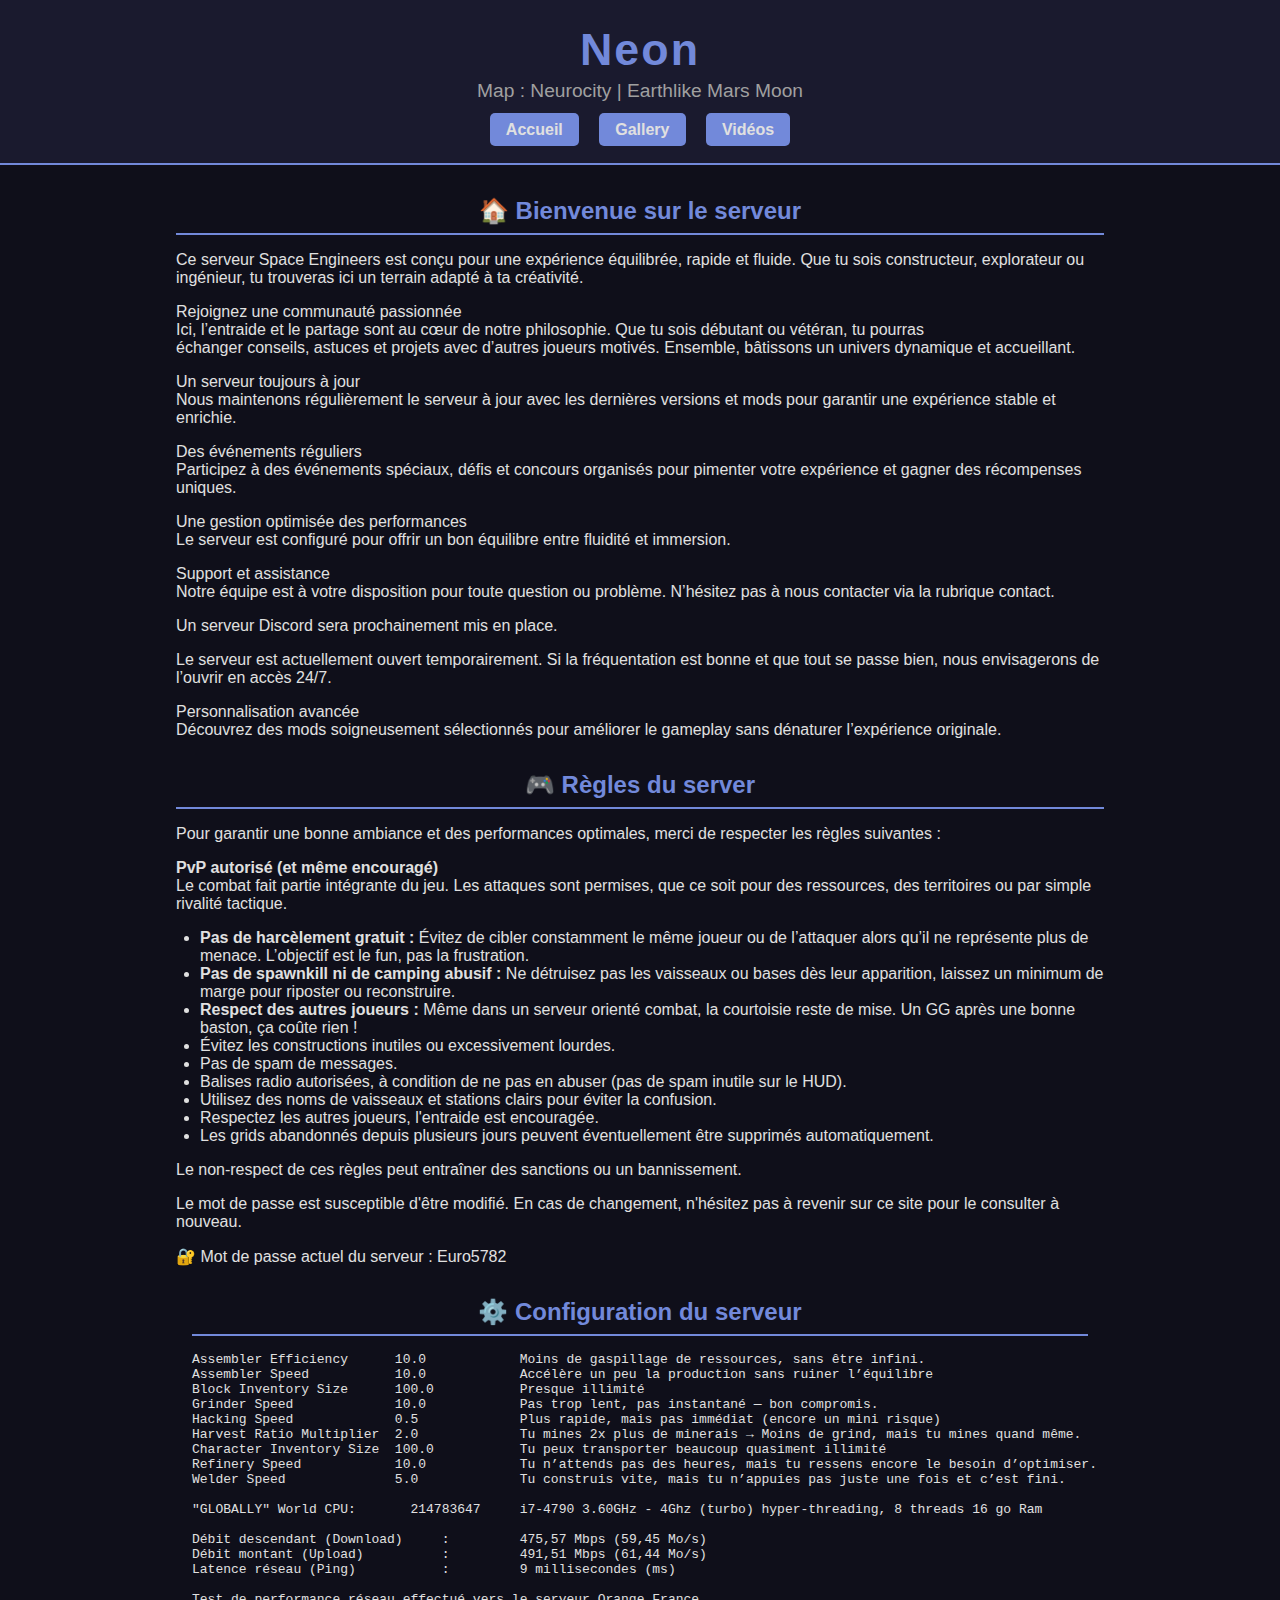
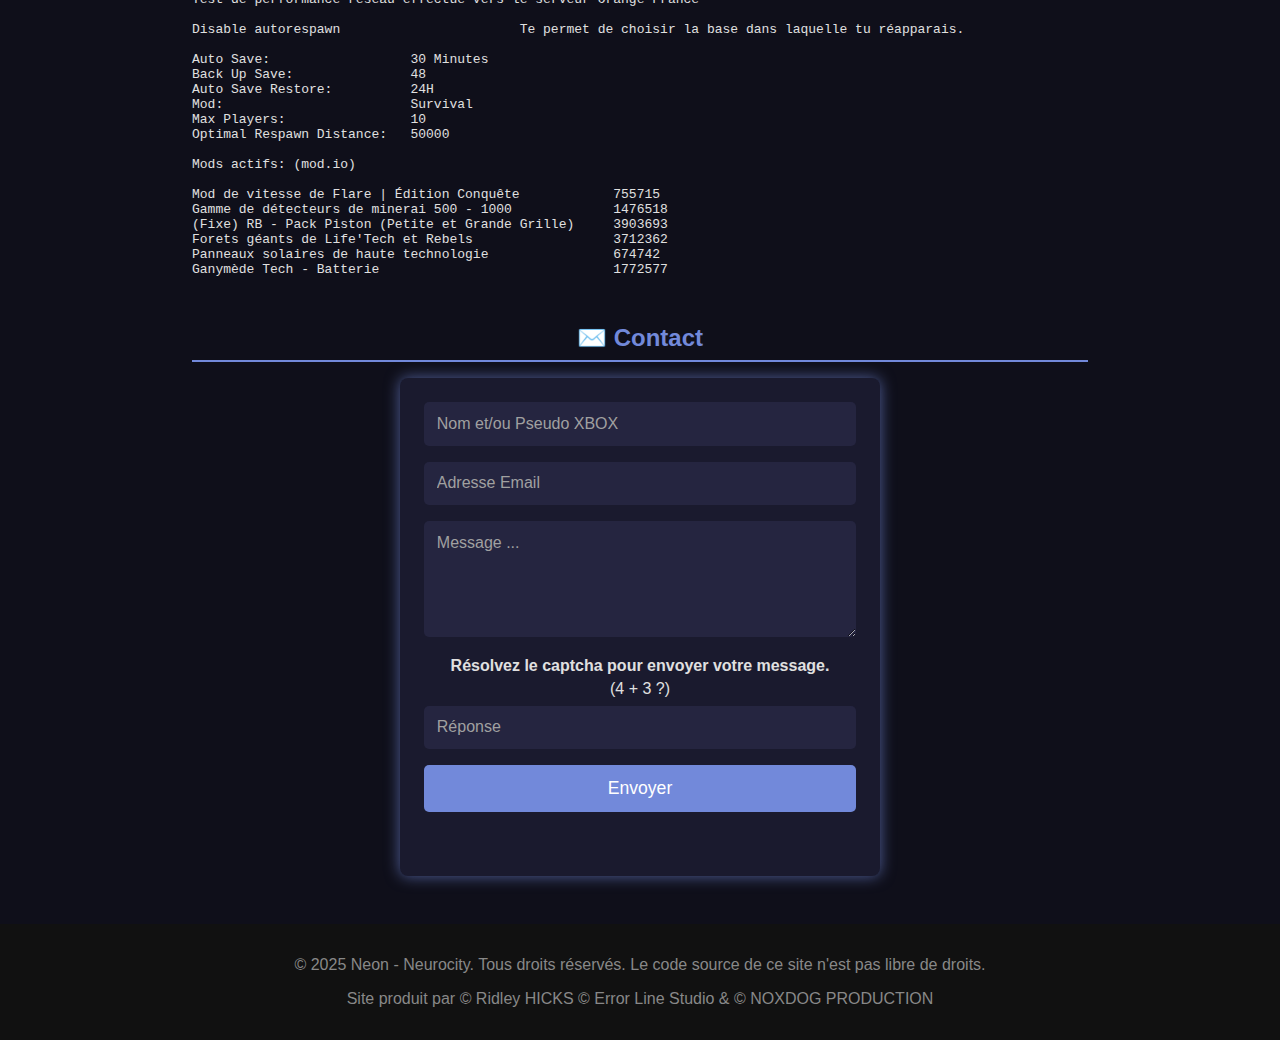
<file: index.html>
<!DOCTYPE html>
<html lang="fr">
<head>
  <meta charset="UTF-8" />
  <meta name="viewport" content="width=device-width, initial-scale=1" />
  <title>Neon - Neurocity</title>
  <style>
    /* Style global et mise en page */
    *, *::before, *::after {
      box-sizing: border-box;
    }
    html, body {
      overflow-x: hidden;
      margin: 0; padding: 0;
      font-family: 'Segoe UI', Tahoma, Geneva, Verdana, sans-serif;
      background: #0f0f1a;
      color: #e0e0e0;
    }
    header {
      background: #1a1a2e;
      padding: 1.5rem;
      text-align: center;
      border-bottom: 2px solid #7289da;
    }
    header h1 {
      margin: 0;
      font-size: 2.8rem;
      color: #7289da;
      letter-spacing: 2px;
    }
    header p {
      font-size: 1.2rem;
      margin-top: 0.3rem;
      color: #a0a0a0;
    }
    main, section {
      max-width: 960px;
      margin: 2rem auto;
      padding: 0 1rem;
    }
    main > pre {
      background: #1a1a2e;
      color: #9ab8ff;
      padding: 1rem;
      border-radius: 8px;
      box-shadow: 0 0 15px #7289daaa;
      white-space: pre-wrap;
      font-family: 'Courier New', Courier, monospace;
      font-size: 0.9rem;
      overflow-x: auto;
    }
    h2 {
      border-bottom: 2px solid #7289da;
      padding-bottom: 0.5rem;
      margin-bottom: 1rem;
      color: #7289da;
      text-align: center;
    }
    /* Galerie images */
    .gallery {
      display: flex;
      gap: 1rem;
      flex-wrap: wrap;
      justify-content: center;
    }
    .gallery img, .gallery video {
      width: 300px;
      height: 170px;
      border-radius: 8px;
      box-shadow: 0 0 10px #7289da99;
      object-fit: cover;
      cursor: pointer;
      transition: transform 0.3s ease;
    }
    .gallery img:hover, .gallery video:hover {
      transform: scale(1.05);
      box-shadow: 0 0 20px #7289dacc;
    }
    /* Formulaire */
    form {
      background: #1a1a2e;
      padding: 1.5rem;
      border-radius: 8px;
      max-width: 480px;
      margin: 0 auto 3rem auto;
      box-shadow: 0 0 15px #7289daaa;
    }
    input, textarea {
      width: 100%;
      padding: 0.8rem;
      margin-bottom: 1rem;
      border: none;
      border-radius: 5px;
      font-size: 1rem;
      font-family: inherit;
      background: #252540;
      color: #e0e0e0;
    }
    input::placeholder, textarea::placeholder {
      color: #a0a0a0;
    }
    input:focus, textarea:focus {
      outline: 2px solid #7289da;
      background: #30305a;
    }
    button {
      background: #7289da;
      color: white;
      border: none;
      padding: 0.8rem 1.5rem;
      font-size: 1.1rem;
      border-radius: 5px;
      cursor: pointer;
      transition: background 0.3s ease;
      width: 100%;
    }
    button:disabled {
      background: #4a5a8a;
      cursor: not-allowed;
    }
    button:hover:not(:disabled) {
      background: #5a6ebd;
    }
    /* Message d'alerte */
    #alertMsg {
      text-align: center;
      margin-top: 1rem;
      font-weight: bold;
      color: #8fbc8f;
      min-height: 1.5em;
    }
    /* Captcha label */
    label[for="captchaAnswer"] {
      color: #e0e0e0;
      font-weight: bold;
      margin-bottom: 0.3rem;
      display: block;
      text-align: center;
    }
  </style>
</head>
<body>

<header>
  <h1>Neon</h1>
  <p>Map : Neurocity | Earthlike Mars Moon</p>
  <nav style="margin-top: 1rem;">
  <a href="index.html" style="text-decoration: none; color: #e0e0e0; background: #7289da; padding: 0.5rem 1rem; border-radius: 5px; margin: 0 0.5rem; font-weight: bold;">Accueil</a>
  <a href="gallery.html" style="text-decoration: none; color: #e0e0e0; background: #7289da; padding: 0.5rem 1rem; border-radius: 5px; margin: 0 0.5rem; font-weight: bold;">Gallery</a>
  <a href="videos.html" style="text-decoration: none; color: #e0e0e0; background: #7289da; padding: 0.5rem 1rem; border-radius: 5px; margin: 0 0.5rem; font-weight: bold;">Vidéos</a>
</nav>

</header>

<section>
  <h2>🏠 Bienvenue sur le serveur</h2>
  <p>
    Ce serveur Space Engineers est conçu pour une expérience équilibrée, rapide et fluide.
    Que tu sois constructeur, explorateur ou ingénieur, tu trouveras ici un terrain adapté à ta créativité.
  </p>
  <p>
    Rejoignez une communauté passionnée<br />
    Ici, l’entraide et le partage sont au cœur de notre philosophie. Que tu sois débutant ou vétéran, tu pourras<br />
    échanger conseils, astuces et projets avec d’autres joueurs motivés. Ensemble, bâtissons un univers dynamique et accueillant.
  </p>
  <p>  
    Un serveur toujours à jour<br />
    Nous maintenons régulièrement le serveur à jour avec les dernières versions et mods pour garantir une expérience stable et enrichie.
  </p>
  <p>
    Des événements réguliers<br />
    Participez à des événements spéciaux, défis et concours organisés pour pimenter votre expérience et gagner des récompenses uniques.
  </p>
  <p>
    Une gestion optimisée des performances<br />
    Le serveur est configuré pour offrir un bon équilibre entre fluidité et immersion.
  </p>
  <p>
    Support et assistance<br />
    Notre équipe est à votre disposition pour toute question ou problème. N’hésitez pas à nous contacter via la rubrique contact.
  </p>
  <p>
    Un serveur Discord sera prochainement mis en place.
  </p>
  <p>
	Le serveur est actuellement ouvert temporairement. Si la fréquentation est bonne et que tout se passe bien, nous envisagerons de l’ouvrir en accès 24/7.
  </p>
  <p>
    Personnalisation avancée<br />
    Découvrez des mods soigneusement sélectionnés pour améliorer le gameplay sans dénaturer l’expérience originale.
  </p>
</section>

<section style="max-width: 960px; margin: 2rem auto; padding: 0 1rem;">
  <h2 style="color: #7289da; text-align: center;">🎮 Règles du server</h2>
  <p>
    Pour garantir une bonne ambiance et des performances optimales, merci de respecter les règles suivantes :
<p>
  <strong>PvP autorisé (et même encouragé)</strong><br />
  Le combat fait partie intégrante du jeu. Les attaques sont permises, que ce soit pour des ressources, des territoires ou par simple rivalité tactique.
</p>
<ul style="list-style-type: disc; padding-left: 1.5rem;">
  <li><strong>Pas de harcèlement gratuit :</strong> Évitez de cibler constamment le même joueur ou de l’attaquer alors qu’il ne représente plus de menace. L’objectif est le fun, pas la frustration.</li>
  <li><strong>Pas de spawnkill ni de camping abusif :</strong> Ne détruisez pas les vaisseaux ou bases dès leur apparition, laissez un minimum de marge pour riposter ou reconstruire.</li>
  <li><strong>Respect des autres joueurs :</strong> Même dans un serveur orienté combat, la courtoisie reste de mise. Un GG après une bonne baston, ça coûte rien !</li>
  <li>Évitez les constructions inutiles ou excessivement lourdes.</li>
  <li>Pas de spam de messages.</li>
  <li>Balises radio autorisées, à condition de ne pas en abuser (pas de spam inutile sur le HUD).</li>
  <li>Utilisez des noms de vaisseaux et stations clairs pour éviter la confusion.</li>
  <li>Respectez les autres joueurs, l'entraide est encouragée.</li>
  <li>Les grids abandonnés depuis plusieurs jours peuvent éventuellement être supprimés automatiquement.</li>
</ul>

  <p>
    Le non-respect de ces règles peut entraîner des sanctions ou un bannissement.
  </p>
  
  <p>
  Le mot de passe est susceptible d'être modifié. En cas de changement, n'hésitez pas à revenir sur ce site pour le consulter à nouveau.
  </p>
  <p>
  🔐 Mot de passe actuel du serveur : Euro5782
  </p>
</section>


<main>
  <section>
    <h2>⚙️ Configuration du serveur</h2>
    <pre>
Assembler Efficiency      10.0            Moins de gaspillage de ressources, sans être infini.
Assembler Speed           10.0            Accélère un peu la production sans ruiner l’équilibre
Block Inventory Size      100.0           Presque illimité
Grinder Speed             10.0            Pas trop lent, pas instantané — bon compromis.
Hacking Speed             0.5             Plus rapide, mais pas immédiat (encore un mini risque)
Harvest Ratio Multiplier  2.0             Tu mines 2x plus de minerais → Moins de grind, mais tu mines quand même.
Character Inventory Size  100.0           Tu peux transporter beaucoup quasiment illimité
Refinery Speed            10.0            Tu n’attends pas des heures, mais tu ressens encore le besoin d’optimiser.
Welder Speed              5.0             Tu construis vite, mais tu n’appuies pas juste une fois et c’est fini.

"GLOBALLY" World CPU:       214783647	  i7-4790 3.60GHz - 4Ghz (turbo) hyper-threading, 8 threads 16 go Ram

Débit descendant (Download)     : 	  475,57 Mbps (59,45 Mo/s)
Débit montant (Upload) 		: 	  491,51 Mbps (61,44 Mo/s)
Latence réseau (Ping) 		: 	  9 millisecondes (ms)

Test de performance réseau effectué vers le serveur Orange France

Disable autorespawn                       Te permet de choisir la base dans laquelle tu réapparais.

Auto Save:                  30 Minutes
Back Up Save:               48
Auto Save Restore:          24H
Mod:                        Survival
Max Players:                10
Optimal Respawn Distance:   50000

Mods actifs: (mod.io)

Mod de vitesse de Flare | Édition Conquête            755715
Gamme de détecteurs de minerai 500 - 1000             1476518
(Fixe) RB - Pack Piston (Petite et Grande Grille)     3903693
Forets géants de Life'Tech et Rebels                  3712362
Panneaux solaires de haute technologie                674742
Ganymède Tech - Batterie                              1772577
    </pre>
  </section>

  <section id="contact">
    <h2>✉️ Contact</h2>
    <form id="contactForm" autocomplete="off">
      <input type="text" name="name" placeholder="Nom et/ou Pseudo XBOX" required />
      <input type="email" name="email" placeholder="Adresse Email" required />
      <textarea name="message" rows="5" placeholder="Message ..." required></textarea>

      <label for="captchaAnswer">Résolvez le captcha pour envoyer votre message.</label>
      <div style="text-align: center; margin-bottom: 0.5rem;">
        (<span id="captchaNum1"></span> + <span id="captchaNum2"></span> ?)
      </div>
      <input
        type="text"
        id="captchaAnswer"
        name="captchaAnswer"
        placeholder="Réponse"
        required
        autocomplete="off"
      />

      <button type="submit">Envoyer</button>
      <div id="alertMsg"></div>
    </form>
  </section>
</main>

<footer style="text-align: center; padding: 1rem; background-color: #111; color: #888;">
  <p>&copy; 2025 Neon - Neurocity. Tous droits réservés. Le code source de ce site n'est pas libre de droits.</p>
  <p>Site produit par &copy; Ridley HICKS &copy; Error Line Studio &amp; &copy; NOXDOG PRODUCTION</p>
</footer>

<script>
  document.addEventListener("DOMContentLoaded", () => {
    const webhookURL = "https://discordapp.com/api/webhooks/1401691899521142927/IP5H0mXIxJRmKxlFTaqHWnWtikRY6lfNoQdJLhVkw8ukBaSRQ3C12KBLnPH2wFk4RrcZ";
    const form = document.getElementById("contactForm");
    const alertMsg = document.getElementById("alertMsg");
    const submitBtn = form.querySelector("button[type='submit']");
    const captchaNum1El = document.getElementById("captchaNum1");
    const captchaNum2El = document.getElementById("captchaNum2");

    const delayBetweenSends = 30000; // 30 secondes
    let canSend = true;

    let num1, num2;

    function generateCaptcha() {
      num1 = Math.floor(Math.random() * 10) + 1;
      num2 = Math.floor(Math.random() * 10) + 1;
      captchaNum1El.textContent = num1;
      captchaNum2El.textContent = num2;
    }

    generateCaptcha();

    form.addEventListener("submit", async (e) => {
      e.preventDefault();

      if (!canSend) {
        alertMsg.style.color = "#f08080";
        alertMsg.textContent = "Merci d'attendre 30 secondes entre chaque message.";
        return;
      }

      alertMsg.textContent = "";
      alertMsg.style.color = "#8fbc8f";

      const name = form.name.value.trim();
      const email = form.email.value.trim();
      const message = form.message.value.trim();
      const captchaAnswer = form.captchaAnswer.value.trim();

      if (!name || !email || !message) {
        alertMsg.style.color = "#f08080";
        alertMsg.textContent = "Merci de remplir tous les champs !";
        return;
      }

      if (parseInt(captchaAnswer, 10) !== num1 + num2) {
        alertMsg.style.color = "#f08080";
        alertMsg.textContent = "Réponse au captcha incorrecte.";
        generateCaptcha();
        form.captchaAnswer.value = "";
        form.captchaAnswer.focus();
        return;
      }

      canSend = false;
      submitBtn.disabled = true;

      const payload = {
        content: null,
        embeds: [
          {
            title: "Neon",
            color: 3447003,
            fields: [
              { name: "Nom/Pseudo Xbox", value: name },
              { name: "Email", value: email },
              { name: "Message", value: message }
            ],
            timestamp: new Date().toISOString()
          }
        ]
      };

      try {
        const response = await fetch(webhookURL, {
          method: "POST",
          headers: { "Content-Type": "application/json" },
          body: JSON.stringify(payload)
        });

        if (response.ok) {
          alertMsg.style.color = "#8fbc8f";
          alertMsg.textContent = "Message envoyé avec succès. Merci !";
          form.reset();
          generateCaptcha();

          // Bloquer l'envoi pendant 30 secondes
          setTimeout(() => {
            canSend = true;
            submitBtn.disabled = false;
            alertMsg.textContent = "";
          }, delayBetweenSends);
        } else {
          throw new Error("Erreur lors de l'envoi du message.");
        }
      } catch (error) {
        alertMsg.style.color = "#f08080";
        alertMsg.textContent = "Une erreur est survenue, veuillez réessayer plus tard.";
        canSend = true;
        submitBtn.disabled = false;
      }
    });
  });
</script>

</body>
</html>
</file>
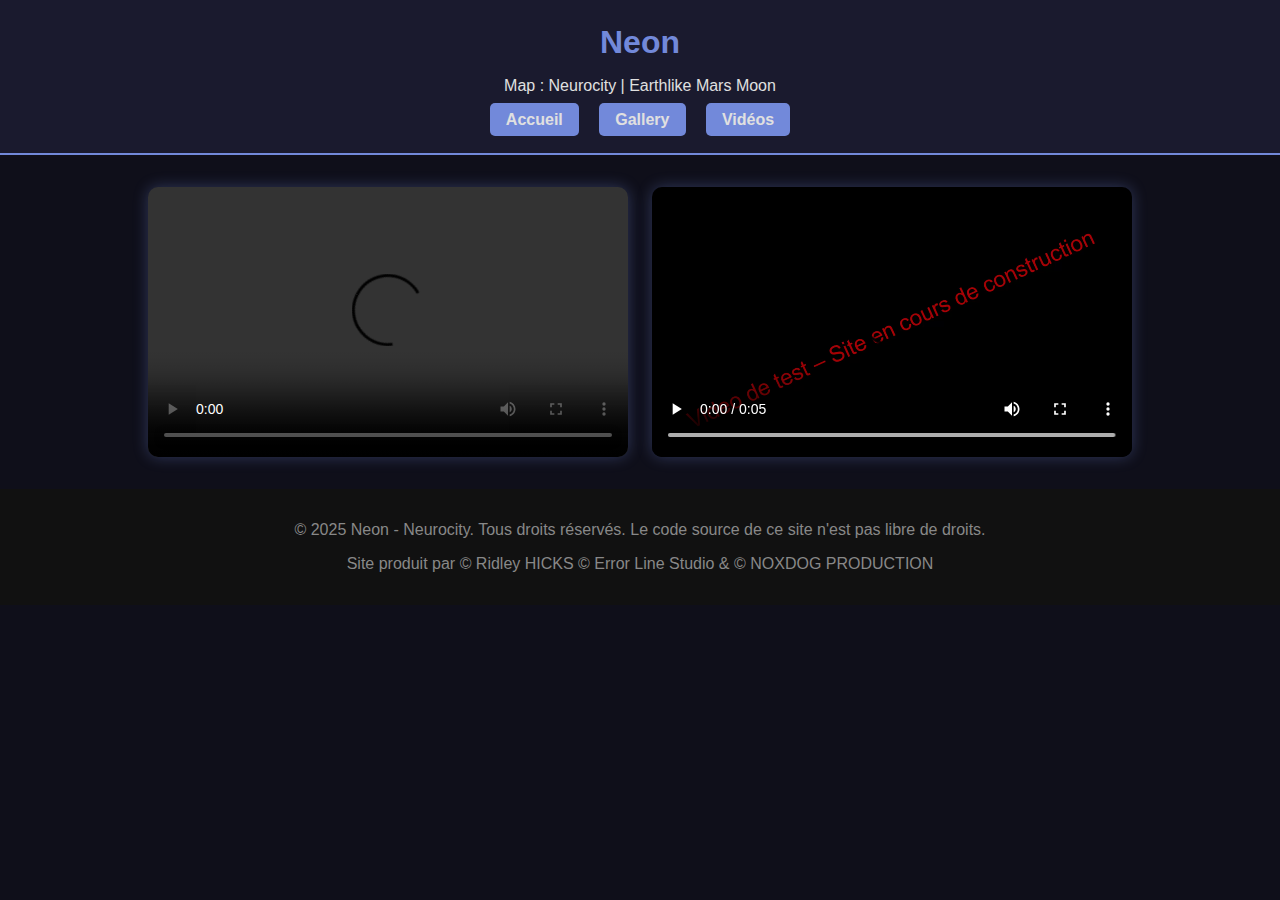
<file: videos.html>
<!DOCTYPE html>
<html lang="fr">
<head>
  <meta charset="UTF-8" />
  <meta name="viewport" content="width=device-width, initial-scale=1" />
  <title>Vidéos - Neon</title>
  <style>
    body {
      background: #0f0f1a;
      color: #e0e0e0;
      font-family: 'Segoe UI', Tahoma, Geneva, Verdana, sans-serif;
      margin: 0;
      padding: 0;
    }

    header {
      background: #1a1a2e;
      padding: 1.5rem;
      text-align: center;
      border-bottom: 2px solid #7289da;
    }

    header h1 {
      margin: 0;
      color: #7289da;
    }

    nav {
      margin-top: 1rem;
    }

    nav a {
      text-decoration: none;
      color: #e0e0e0;
      background: #7289da;
      padding: 0.5rem 1rem;
      border-radius: 5px;
      margin: 0 0.5rem;
      font-weight: bold;
    }

    .video-section {
      display: flex;
      flex-wrap: wrap;
      justify-content: center;
      gap: 1.5rem;
      margin: 2rem auto;
      max-width: 1000px;
      padding: 0 1rem;
    }

    .video-container {
      width: 480px;
      max-width: 100%;
      border-radius: 10px;
      overflow: hidden;
      box-shadow: 0 0 15px #7289da55;
      background: #1a1a2e;
      transition: transform 0.3s ease;
    }

    .video-container:hover {
      transform: scale(1.02);
      box-shadow: 0 0 25px #7289da99;
    }

    .video-container iframe,
    .video-container video {
      width: 100%;
      height: 270px;
      display: block;
      border: none;
    }
  </style>
</head>
<body>
  <header>
  <h1>Neon</h1>
  <p>Map : Neurocity | Earthlike Mars Moon</p>
    <nav>
      <a href="index.html">Accueil</a>
      <a href="gallery.html">Gallery</a>
      <a href="videos.html">Vidéos</a>
    </nav>
  </header>

  <!-- ✅ Section corrigée -->
  <section class="video-section">
    <!-- Vidéo locale -->
    <div class="video-container">
      <video controls>
        <source src="videos/clip1.mp4" type="video/mp4">
        Votre navigateur ne supporte pas la lecture de vidéos.
      </video>
    </div>

    <!-- Autre vidéo -->
    <div class="video-container">
      <video controls>
        <source src="videos/clip2.mp4" type="video/mp4">
        Votre navigateur ne supporte pas la lecture de vidéos.
      </video>
    </div>
  </section>
  
<footer style="text-align: center; padding: 1rem; background-color: #111; color: #888;">
  <p>&copy; 2025 Neon - Neurocity. Tous droits réservés. Le code source de ce site n'est pas libre de droits.</p>
  <p>Site produit par &copy; Ridley HICKS &copy; Error Line Studio &amp; &copy; NOXDOG PRODUCTION</p>
</footer>
  
</body>
</html>
</file>
